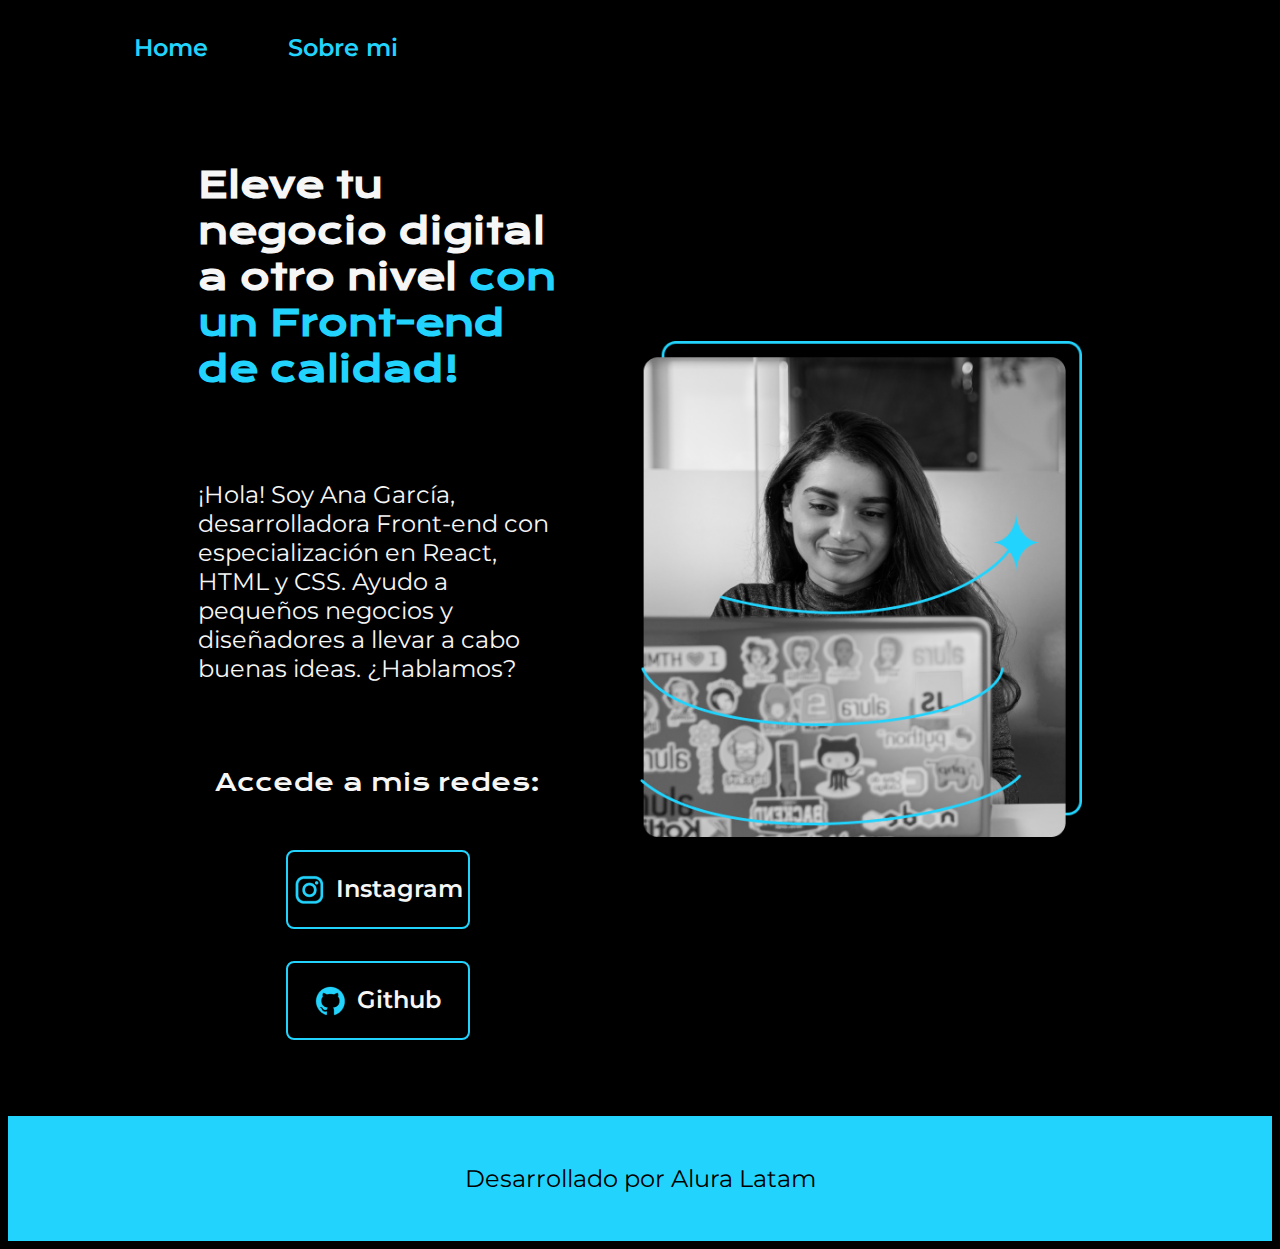
<file: index.html>
<!DOCTYPE html>
<html lang="es">
<head>
    <meta charset="UTF-8">
    <meta name="viewport" content="width=device-width, initial-scale=1.0">
    <title>Portafolio</title>
    <link rel="stylesheet" href="./styles/style.css">
</head>
<body>
    <header class="header">
        <nav class="header_menu">
            <a class="menu_link" href="./index.html">Home</a>
            <a class="menu_link" href="./about.html" target="_blank">Sobre mi</a>
        </nav>
    </header>
    <main class="container">
        <section class="presentacion">
            <h1 class="presentacion_titulo">Eleve tu negocio digital a otro nivel<strong class="titulo-resaltado"> con un Front-end de calidad!</strong></h1>
            <p class="presentacion_texto">¡Hola! Soy Ana García, desarrolladora Front-end con especialización en React, 
                HTML y CSS. Ayudo a pequeños negocios y diseñadores a llevar a cabo buenas ideas.
                 ¿Hablamos?
            </p>
            <div class="presentacion_enlaces">
                <h2 class="enlaces_subtitulo">Accede a mis redes:</h2>
                <a class="presentacion_links" href="https://www.instagram.com/"><img src="assets/instagram.png">Instagram</a>
                <a class="presentacion_links" href="https://github.com/"><img src="assets/github.png">Github</a>
            </div>
        </section>
        <img class="presentacion_imagen" src="assets/Imagem.png" alt="Imagen de Desarrollador trabajando">
    </main>
    <footer class="footer">
        <p>Desarrollado por Alura Latam </p>
    </footer>
</body>
</html>
</file>
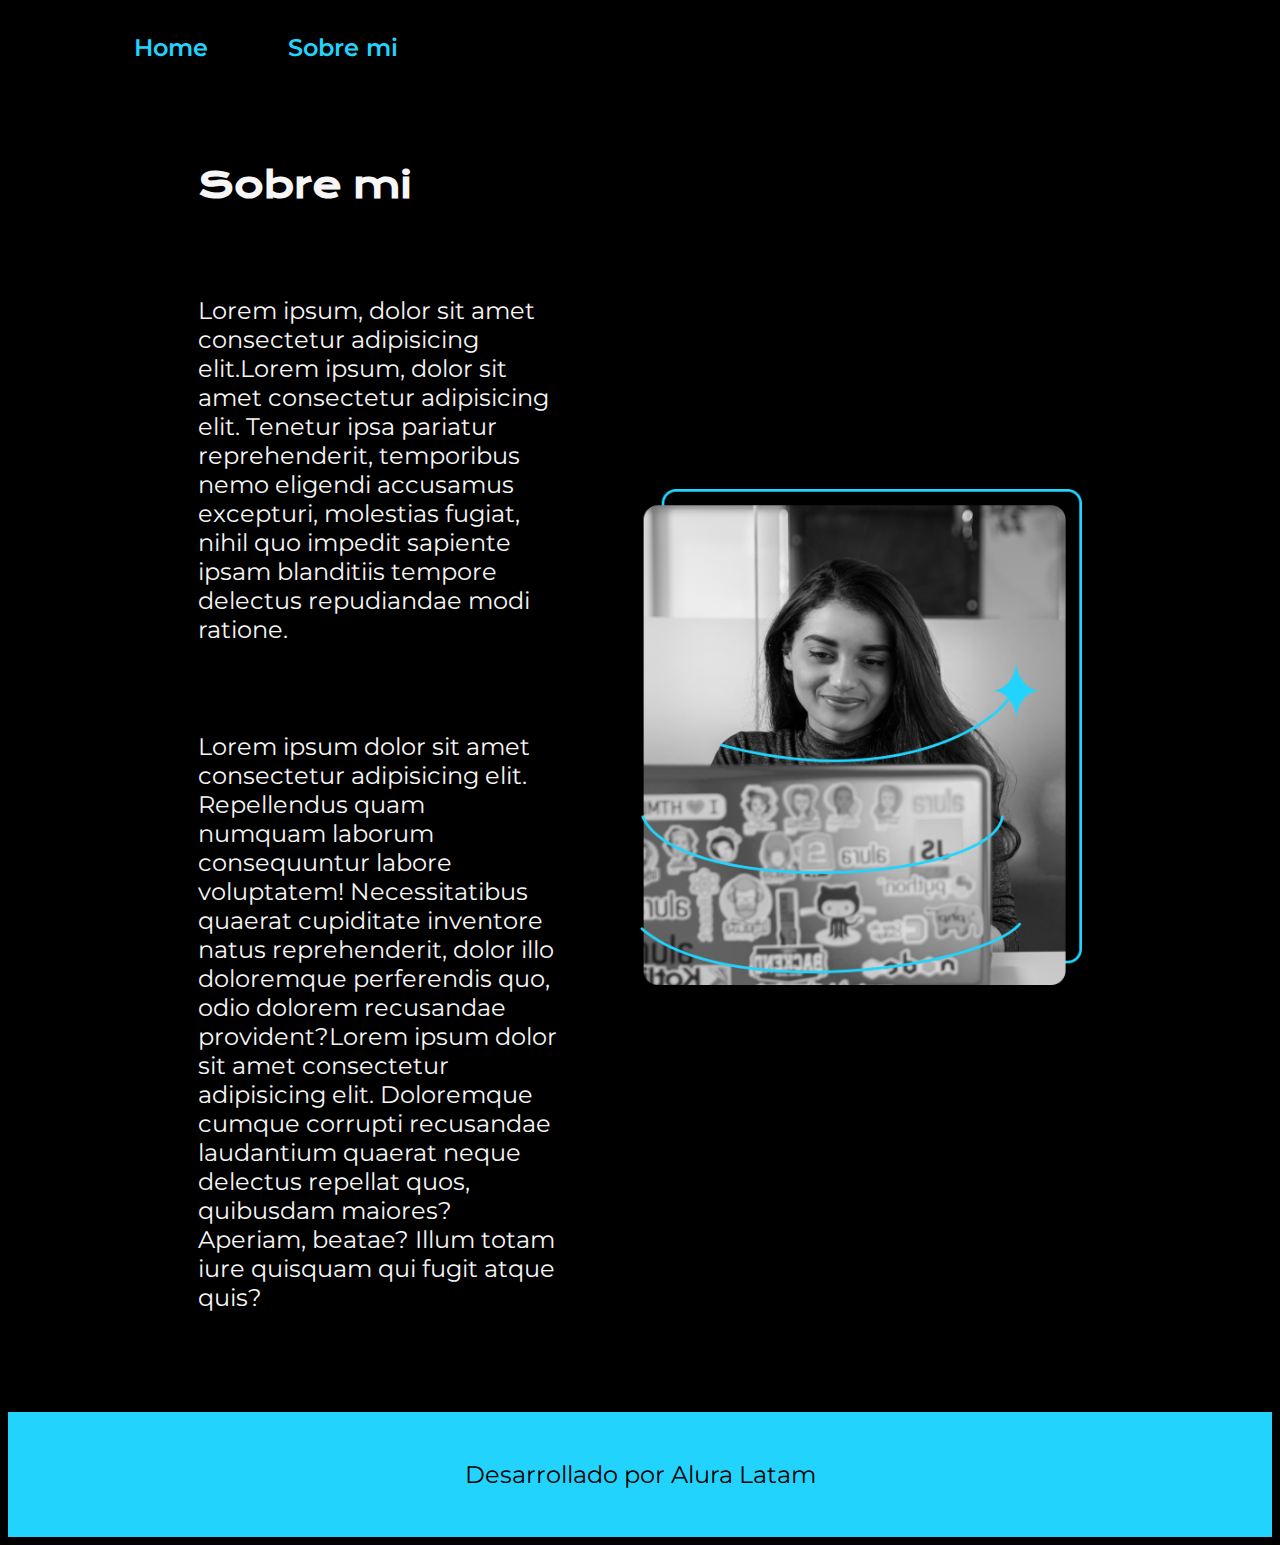
<file: about.html>
<!DOCTYPE html>
<html lang="es">
<head>
    <meta charset="UTF-8">
    <meta name="viewport" content="width=device-width, initial-scale=1.0">
    <title>Sobre mi</title>
    <link rel="stylesheet" href="./styles/style.css">
</head>
<body>
    <header class="header">
        <nav class="header_menu">
            <a class="menu_link" href="./index.html">Home</a>
            <a class="menu_link" href="./about.html" target="_blank">Sobre mi</a>
        </nav>
    </header>
    <main class="container">
        <section class="presentacion">
            <h1 class="presentacion_titulo">Sobre mi</h1>
            <p class="presentacion_texto">Lorem ipsum, dolor sit amet consectetur adipisicing elit.Lorem ipsum, dolor sit amet consectetur adipisicing elit. Tenetur ipsa pariatur reprehenderit, temporibus nemo eligendi accusamus excepturi, molestias fugiat, nihil quo impedit sapiente ipsam blanditiis tempore delectus repudiandae modi ratione.</p>
            <p class="presentacion_texto">Lorem ipsum dolor sit amet consectetur adipisicing elit. Repellendus quam numquam laborum consequuntur labore voluptatem! Necessitatibus quaerat cupiditate inventore natus reprehenderit, dolor illo doloremque perferendis quo, odio dolorem recusandae provident?Lorem ipsum dolor sit amet consectetur adipisicing elit. Doloremque cumque corrupti recusandae laudantium quaerat neque delectus repellat quos, quibusdam maiores? Aperiam, beatae? Illum totam iure quisquam qui fugit atque quis?</p>
        </section>
        <img class="presentacion_imagen" src="assets/Imagem.png" alt="Imagen de Desarrollador trabajando">
    </main>
    <footer class="footer">
        <p>Desarrollado por Alura Latam </p>
    </footer>
</body>
</html>
</file>
<file: styles/style.css>
@import url('https://fonts.googleapis.com/css2?family=Krona+One&family=Montserrat:ital,wght@0,100..900;1,100..900&display=swap');

:root {
    --color-primario: #000;
    --color-secundario: #f6f6f6;
    --color-terciario: #22D4FD;
    --color-hover: #272727;
    --fuente-montserrat: "Montserrat", sans-serif;
    --fuente-krona: "Krona One", sans-serif;
}
body {
    background-color: var(--color-primario);
    color: var(--color-secundario);
    box-sizing: border-box;
}
.header {
    padding: 2% 0% 0% 10%;
}
.header_menu {
    display: flex;
    gap: 80px;
}
.menu_link {
    font-size: 1.5rem;
    font-family: var(--fuente-montserrat);
    font-weight: 600;
    color: var(--color-terciario);
    text-decoration: none;
}

.titulo-resaltado {
    color: var(--color-terciario);
}
.container {
    display: flex;
    align-items: center;
    padding: 6% 15% ; 
    justify-content: space-between;
    gap: 82px;
}
.presentacion {
    width: 50%;
    display: flex;
    flex-direction: column;
    gap: 40px;
}
.presentacion_titulo {
    font-size: 2.25rem;
    font-family: var(--fuente-krona);
}
.presentacion_texto {
    font-size: 1.5rem;
    font-family: var(--fuente-montserrat);
}
.presentacion_enlaces {
    display: flex;
    justify-content: space-between;
    flex-direction: column;
    align-items: center;
    gap: 32px; 
}
.presentacion_imagen{
    width: 50%;
}
.enlaces_subtitulo {
    font-family: var(--fuente-krona);
    font-size: 1.5rem;
    font-weight: 400;
}
.presentacion_links {
    width: 50%;
    /* height: 79px; */
    border-radius: 8px;
    text-align: center;
    padding: 21.5px 0;
    font-family: var(--fuente-montserrat);
    font-size: 1.5rem;
    font-weight: 600;
    text-decoration: none;
    color: #f6f6f6;
    border: 2px solid var(--color-terciario);
    display: flex;
    justify-content: center;
    gap: 10px;
}

.presentacion_links:hover {
    background-color: var(--color-hover);
}

.footer {
    background-color: var(--color-terciario);
    padding: 24px;
    color: var(--color-primario);
    text-align: center;
    font-family: var(--fuente-montserrat);
    font-size: 1.5rem;
    font-weight: 400;
}
@media (max-width: 1200px ) {
    .header {
        padding: 10%;
    }
    .header_menu {
        justify-content: center;
    }
    .container {
        flex-direction: column-reverse;
        padding: 5%;
    }
    .presentacion {
        width: auto;
    }
}
</file>
